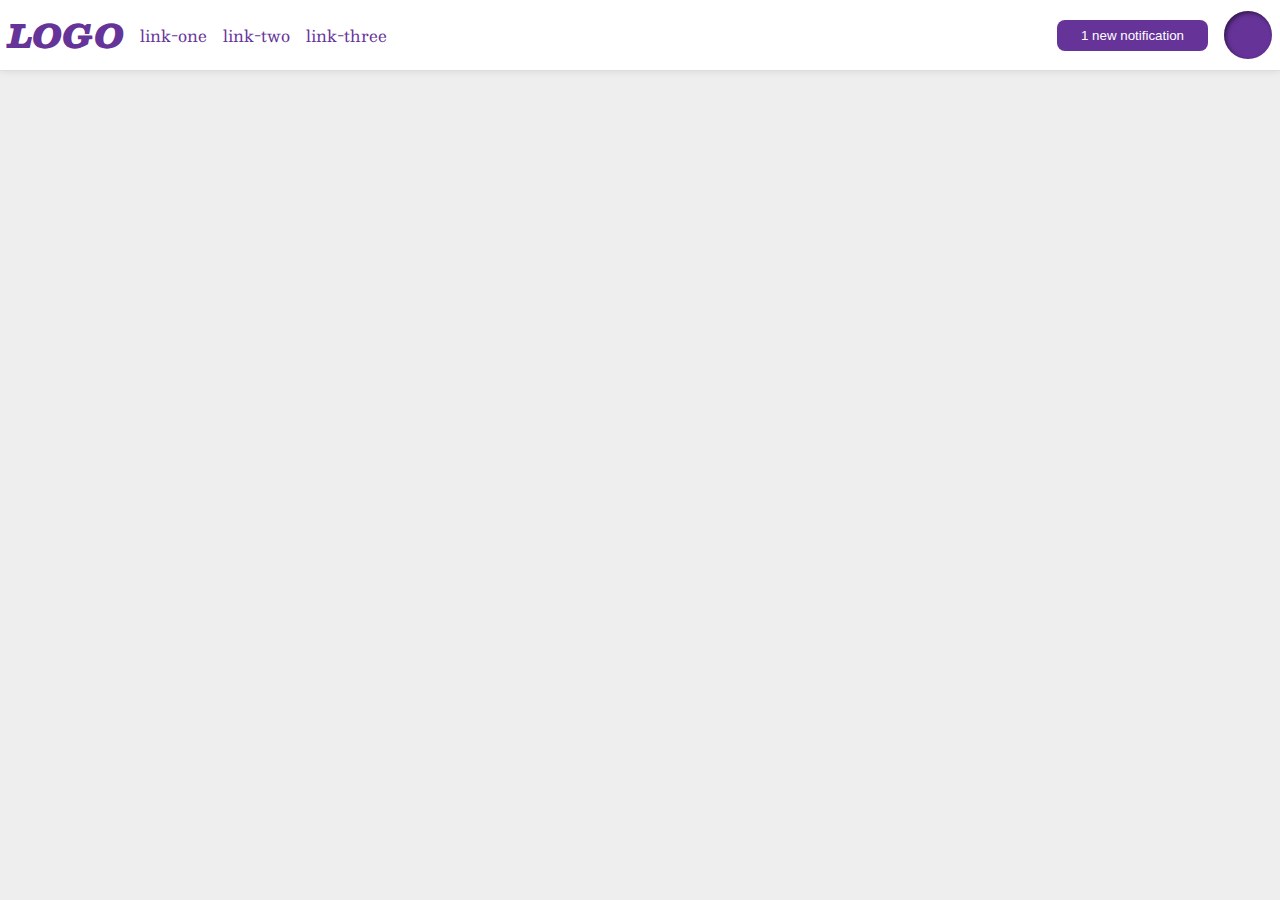
<file: foundations/flex/03-flex-header-2/index.html>
<!DOCTYPE html>
<html lang="en">
  <head>
    <meta charset="UTF-8">
    <meta http-equiv="X-UA-Compatible" content="IE=edge">
    <meta name="viewport" content="width=device-width, initial-scale=1.0">
    <title>Flex Header 2</title>
    <link rel="stylesheet" href="style.css">
  </head>
  <body>
    <div class="header">
      <div class="left-items">
        <div class="logo">
          LOGO
        </div>
        <ul class="links">
          <li><a href="https://google.com">link-one</a></li>
          <li><a href="https://google.com">link-two</a></li>
          <li><a href="https://google.com">link-three</a></li>
        </ul>
      </div>
      <div class="right-items">
        <button class="notifications">
          1 new notification
        </button>
        <div class="profile-image"></div>
      </div>
    </div>
  </body>
</html>
</file>
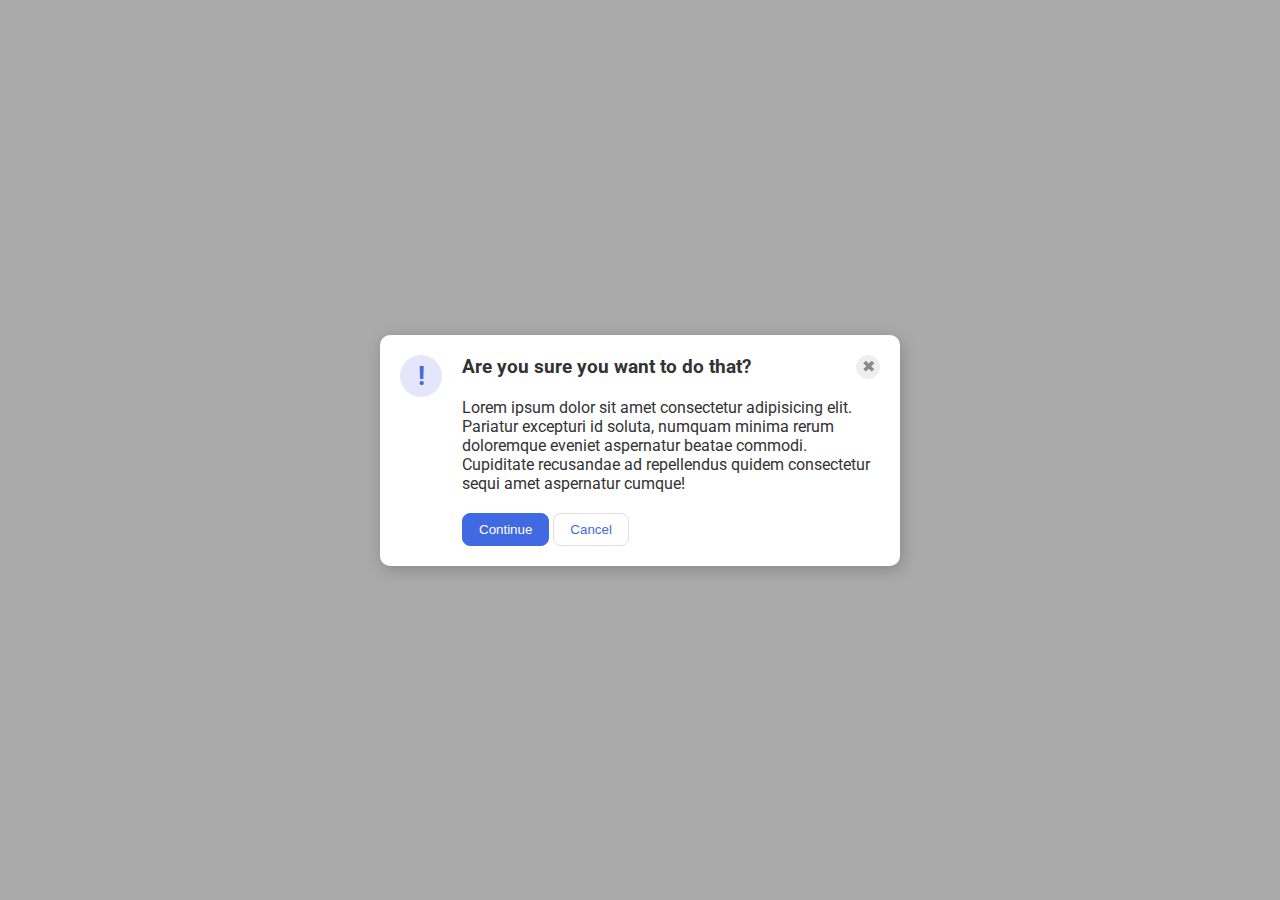
<file: foundations/flex/05-flex-modal/index.html>
<!DOCTYPE html>
<html lang="en">
  <head>
    <meta charset="UTF-8">
    <meta http-equiv="X-UA-Compatible" content="IE=edge">
    <meta name="viewport" content="width=device-width, initial-scale=1.0">
    <link rel="stylesheet" href="style.css">
    <title>Modal</title>
  </head>
  <body>
    <div class="modal">
      <div class="icon">!</div>
      <div class="right-side">
        <div class="header">
          <p>Are you sure you want to do that?</p>
          <button class="close-button">✖</button>
        </div>
        <div class="text">Lorem ipsum dolor sit amet consectetur adipisicing elit. Pariatur excepturi id soluta, numquam minima rerum doloremque eveniet aspernatur beatae commodi. Cupiditate recusandae ad repellendus quidem consectetur sequi amet aspernatur cumque!</div>
        <button class="continue">Continue</button>
        <button class="cancel">Cancel</button>
      </div>
    </div>
  </body>
</html>
</file>
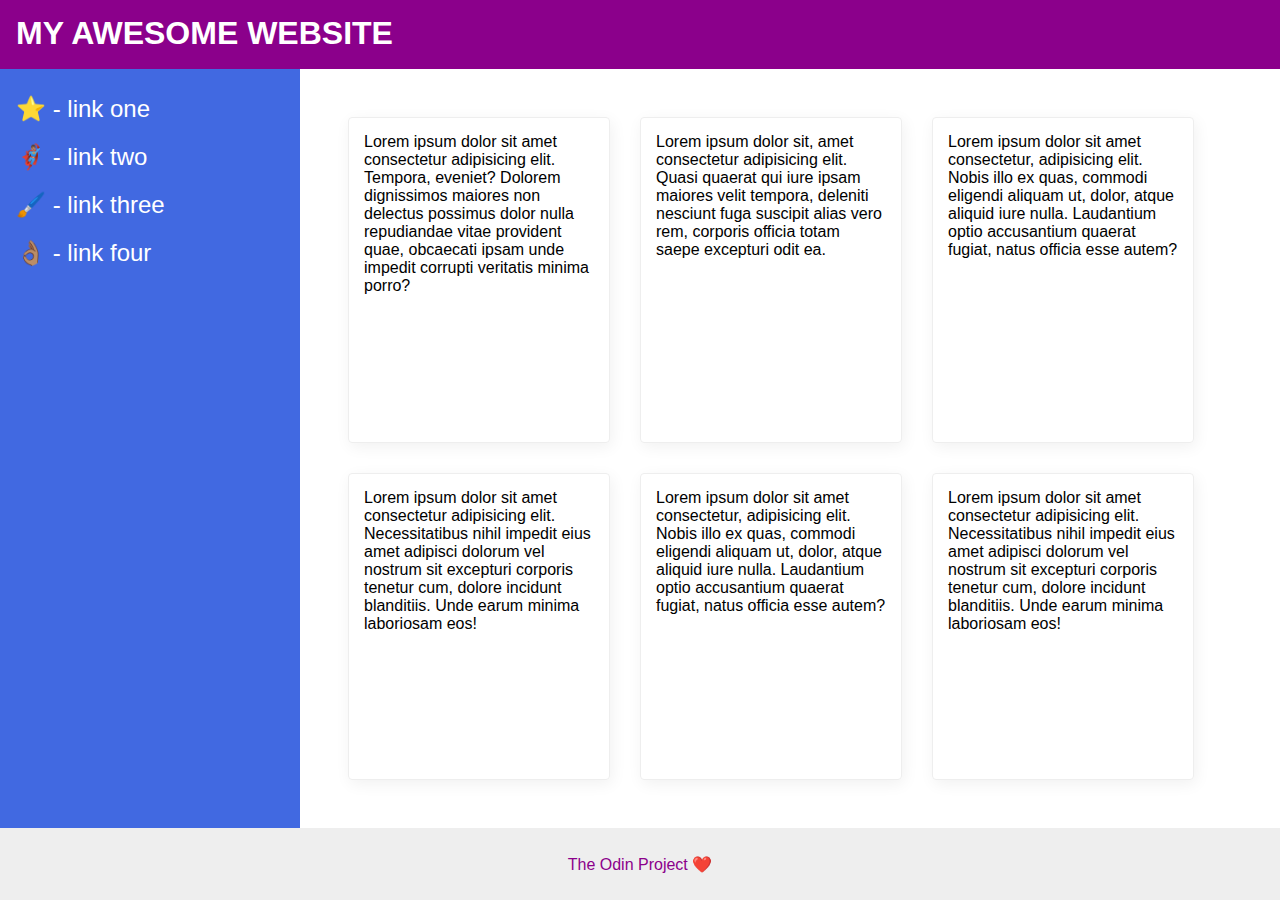
<file: foundations/flex/07-flex-layout-2/index.html>
<!DOCTYPE html>
<html lang="en">
  <head>
    <meta charset="UTF-8">
    <meta http-equiv="X-UA-Compatible" content="IE=edge">
    <meta name="viewport" content="width=device-width, initial-scale=1.0">
    <title>The Holy Grail</title>
    <link rel="stylesheet" href="style.css">
  </head>
  <body>
    <div class="header">
      MY AWESOME WEBSITE
    </div>
    <div class="main">
      <div class="sidebar">
        <ul>
          <li><a href="#">⭐ - link one</a></li>
          <li><a href="#">🦸🏽‍♂️ - link two</a></li>
          <li><a href="#">🖌️ - link three</a></li>
          <li><a href="#">👌🏽 - link four</a></li>
        </ul>
      </div>
      <div class="card-section">
        <div class="card">Lorem ipsum dolor sit amet consectetur adipisicing elit. Tempora, eveniet? Dolorem dignissimos maiores non delectus possimus dolor nulla repudiandae vitae provident quae, obcaecati ipsam unde impedit corrupti veritatis minima porro?</div>
        <div class="card">Lorem ipsum dolor sit, amet consectetur adipisicing elit. Quasi quaerat qui iure ipsam maiores velit tempora, deleniti nesciunt fuga suscipit alias vero rem, corporis officia totam saepe excepturi odit ea.</div>
        <div class="card">Lorem ipsum dolor sit amet consectetur, adipisicing elit. Nobis illo ex quas, commodi eligendi aliquam ut, dolor, atque aliquid iure nulla. Laudantium optio accusantium quaerat fugiat, natus officia esse autem?</div>
        <div class="card">Lorem ipsum dolor sit amet consectetur adipisicing elit. Necessitatibus nihil impedit eius amet adipisci dolorum vel nostrum sit excepturi corporis tenetur cum, dolore incidunt blanditiis. Unde earum minima laboriosam eos!</div>
        <div class="card">Lorem ipsum dolor sit amet consectetur, adipisicing elit. Nobis illo ex quas, commodi eligendi aliquam ut, dolor, atque aliquid iure nulla. Laudantium optio accusantium quaerat fugiat, natus officia esse autem?</div>
        <div class="card">Lorem ipsum dolor sit amet consectetur adipisicing elit. Necessitatibus nihil impedit eius amet adipisci dolorum vel nostrum sit excepturi corporis tenetur cum, dolore incidunt blanditiis. Unde earum minima laboriosam eos!</div>
      </div>
    </div>
    <div class="footer">
      The Odin Project ❤️
    </div>
  </body>
</html>
</file>
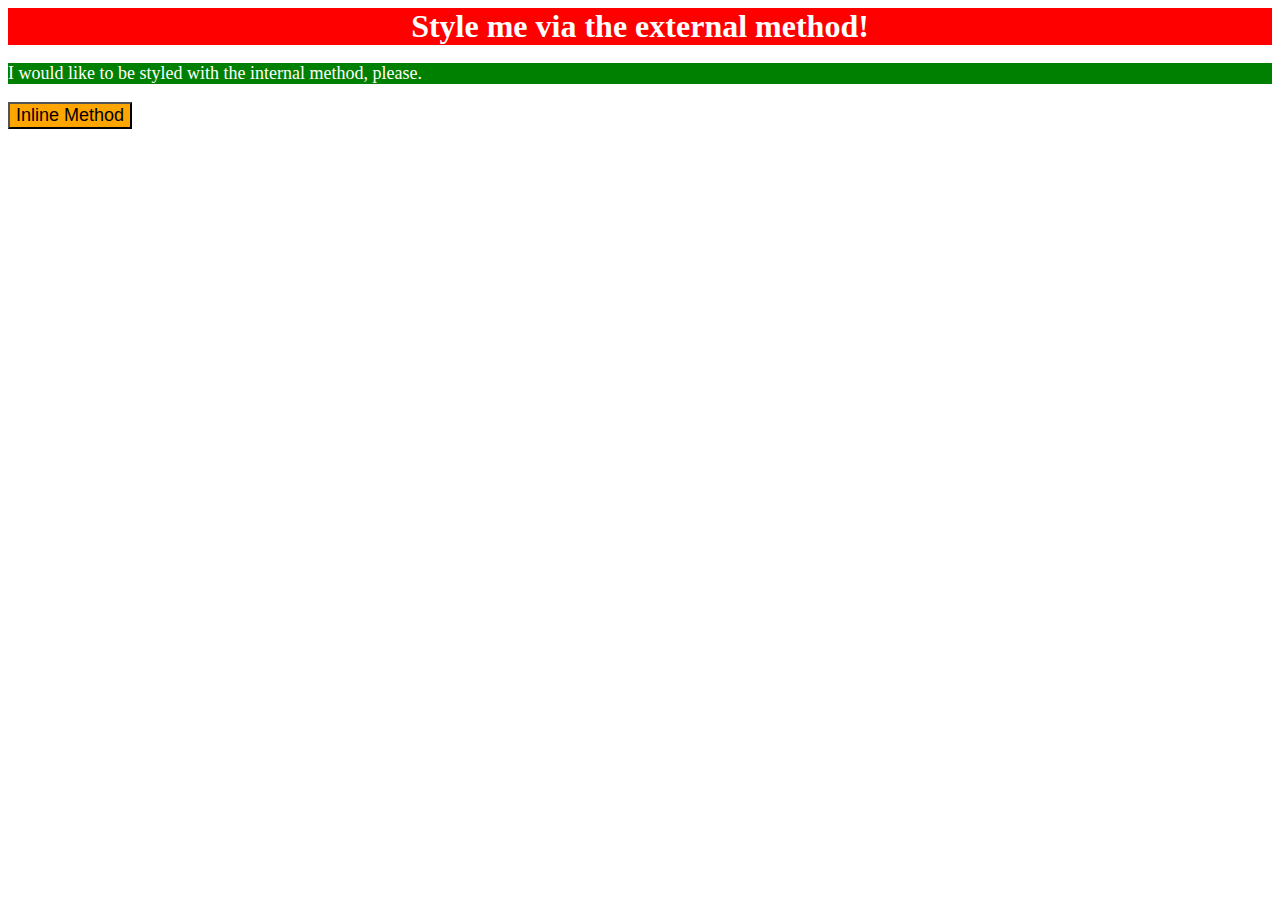
<file: foundations/intro-to-css/01-css-methods/index.html>
<!DOCTYPE html>
<html lang="en">
  <head>
    <meta charset="UTF-8">
    <meta http-equiv="X-UA-Compatible" content="IE=edge">
    <meta name="viewport" content="width=device-width, initial-scale=1.0">
    <title>Methods for Adding CSS</title>
    <link rel="stylesheet" href="./styles.css"></link>
    <style>
      p {
        background-color: green;
        color: white;
        font-size: 18px;
      }
    </style>
  </head>
  <body>
    <div>Style me via the external method!</div>
    <p>I would like to be styled with the internal method, please.</p>
    <button style="background-color: orange; font-size: 18px;">Inline Method</button>
  </body>
</html>
</file>
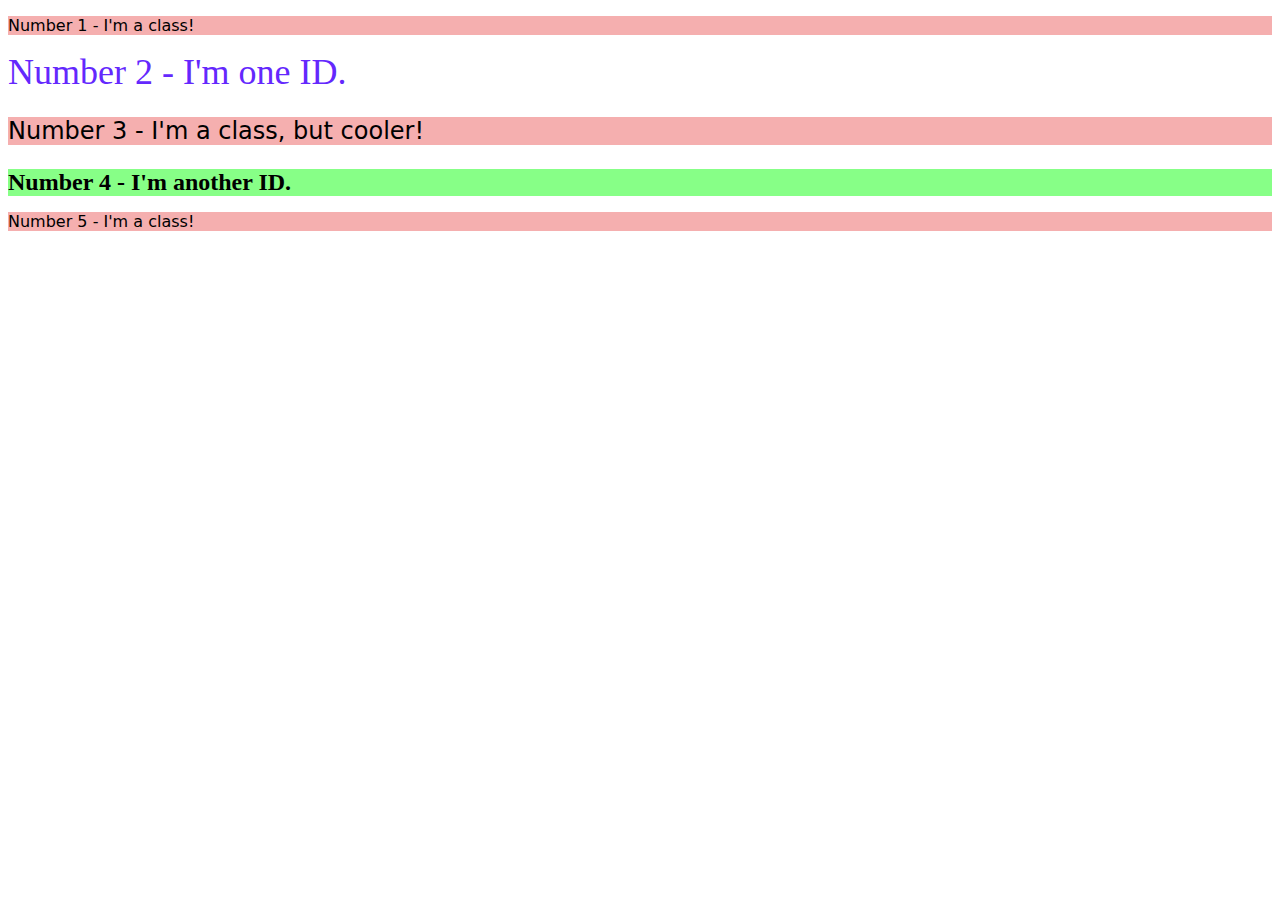
<file: foundations/intro-to-css/02-class-id-selectors/index.html>
<!DOCTYPE html>
<html lang="en">
  <head>
    <meta charset="UTF-8">
    <meta http-equiv="X-UA-Compatible" content="IE=edge">
    <meta name="viewport" content="width=device-width, initial-scale=1.0">
    <title>Class and ID Selectors</title>
    <link rel="stylesheet" href="style.css">
  </head>
  <body>
    <p class="redbackground">Number 1 - I'm a class!</p>
    <div id="number2">Number 2 - I'm one ID.</div>
    <p class="redbackground large">Number 3 - I'm a class, but cooler!</p>
    <div id="number4" class="large">Number 4 - I'm another ID.</div>
    <p class="redbackground">Number 5 - I'm a class!</p>
  </body>
</html>
</file>
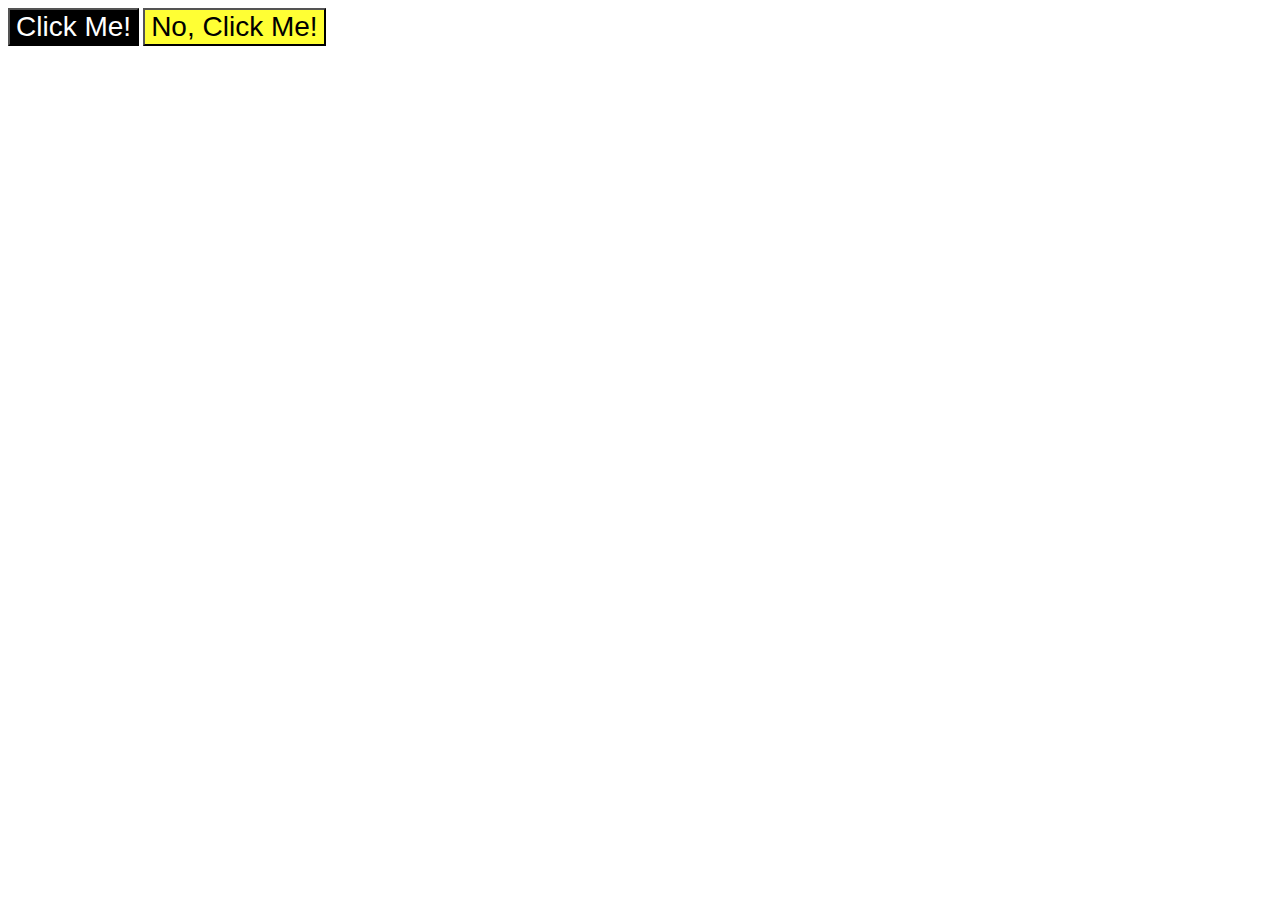
<file: foundations/intro-to-css/03-grouping-selectors/index.html>
<!DOCTYPE html>
<html lang="en">
  <head>
    <meta charset="UTF-8">
    <meta http-equiv="X-UA-Compatible" content="IE=edge">
    <meta name="viewport" content="width=device-width, initial-scale=1.0">
    <title>Grouping Selectors</title>
    <link rel="stylesheet" href="style.css">
  </head>
  <body>
    <button class="blackbackground">Click Me!</button>
    <button class="yellowbackground">No, Click Me!</button>
  </body>
</html>
</file>
<file: foundations/flex/03-flex-header-2/style.css>
/* this is some magical font-importing.  
you'll learn about it later. */
@import url('https://fonts.googleapis.com/css2?family=Besley:ital,wght@0,400;1,900&display=swap');

body {
  margin: 0;
  background: #eee;
  font-family: Besley, serif;
}

.header {
  background: white;
  border-bottom: 1px solid #ddd;
  box-shadow: 0 0 8px rgba(0,0,0,.1);
  display: flex;
  justify-content: space-between;
  padding: 8px;
}

.left-items, .right-items {
  display: flex;
  align-items: center;
  gap: 16px;
}

.profile-image {
  background: rebeccapurple;
  box-shadow: inset 2px 2px 4px rgba(0,0,0,.5);
  border-radius: 50%;
  width: 48px;
  height: 48px;
}

.logo {
  color: rebeccapurple;
  font-size: 32px;
  font-weight: 900;
  font-style: italic;
}

button {
  border: none;
  border-radius: 8px;
  background: rebeccapurple;
  color: white;
  padding: 8px 24px;
}

a {
  /* this removes the line under our links */
  text-decoration: none;
  color: rebeccapurple;
}

ul {
  list-style-type: none;
  margin: 0;
  padding: 0;
  display: flex;
  gap: 16px;
}
</file>
<file: foundations/flex/05-flex-modal/style.css>
@import url('https://fonts.googleapis.com/css2?family=Roboto:wght@400;700&display=swap');

html, body {
  height: 100%;
}

body {
  font-family: Roboto, sans-serif;
  margin: 0;
  background: #aaa;
  color: #333;
  /* I'll give you this one for free lol */
  display: flex;
  align-items: center;
  justify-content: center;
}

.modal {
  background: white;
  width: 480px;
  border-radius: 10px;
  box-shadow: 2px 4px 16px rgba(0,0,0,.2);
  padding: 20px;
  display: flex;
  gap: 20px;
}

.header {
  display: flex;
  justify-content: space-between;
}

.header p {
  font-size: 1.2rem;
  font-weight: bold;
  margin: 0;
  padding-bottom: 20px;
}

.text {
  margin-bottom: 20px;
}

.icon {
  color: royalblue;
  font-size: 26px;
  font-weight: 700;
  background: lavender;
  width: 42px;
  height: 42px;
  border-radius: 50%;
  display: flex;
  align-items: center;
  justify-content: center;
  flex-shrink: 0;
}

.close-button {
  background: #eee;
  border-radius: 50%;
  color: #888;
  font-weight: 400;
  font-size: 16px;
  height: 24px;
  width: 24px;
  display: flex;
  align-items: center;
  justify-content: center;
  border: 1px solid #eee;
  padding: 0;
}

button {
  cursor: pointer;
  padding: 8px 16px;
  border-radius: 8px;
}

button.continue {
  background: royalblue;
  border: 1px solid royalblue;
  color: white;
}

button.cancel {
  background: white;
  border: 1px solid #ddd;
  color: royalblue;
}
</file>
<file: foundations/flex/07-flex-layout-2/style.css>
body {
  font-family: -apple-system, BlinkMacSystemFont, 'Segoe UI', Roboto, Oxygen, Ubuntu, Cantarell, 'Open Sans', 'Helvetica Neue', sans-serif;
  margin: 0;
  min-height: 100vh;
  display: flex;
  flex-direction: column;
}

.header {
  height: 72px;
  background: darkmagenta;
  color: white;
  font-size: 32px;
  font-weight: 900;
  padding-left: 16px;
  margin-top: -3px;
  display: flex;
  align-items: center;
}

.main {
  display: flex;
  flex: 1;
}

.footer {
  height: 72px;
  background: #eee;
  color: darkmagenta;
  display: flex;
  justify-content: center;
  align-items: center;
}

a {
  color: #fff;
  font-size: 24px;
  text-decoration: none;
  line-height: 2em;
}

ul {
  list-style-type: none;
  margin: 0;
  padding: 0;
}

.sidebar {
  width: 300px;
  background: royalblue;
  box-sizing: border-box;
  flex-shrink: 0;
  padding: 16px;
}

.card-section {
  padding: 48px;
  display: flex;
  flex-wrap: wrap;
  gap: 30px;
}

.card {
  border: 1px solid #eee;
  box-shadow: 2px 4px 16px rgba(0,0,0,.06);
  border-radius: 4px;
  max-width: 230px;
  padding: 15px;
}
</file>
<file: foundations/intro-to-css/01-css-methods/styles.css>
div {
    background-color: red;
    color: white;
    font-size: 32px;
    font-weight: bold;
    text-align: center;
}
</file>
<file: foundations/intro-to-css/02-class-id-selectors/style.css>
.redbackground {
    background-color: #f5afaf;
    font-family: Verdana, "DejaVu Sans", sans-serif;
}

#number2 {
    color: #6428fd;
    font-size: 36px;
}

.large {
    font-size: 24px;
}

#number4 {
    font-weight: bold;
    background-color: rgb(135, 255, 135);
}
</file>
<file: foundations/intro-to-css/03-grouping-selectors/style.css>
.blackbackground {
    background-color: black;
    color: white;
}

.yellowbackground {
    background-color: #ffff34;
}

.blackbackground, 
.yellowbackground {
    font-size: 28px;
    font-family: Helvetica, "Times New Roman", sans-serif;
}
</file>
